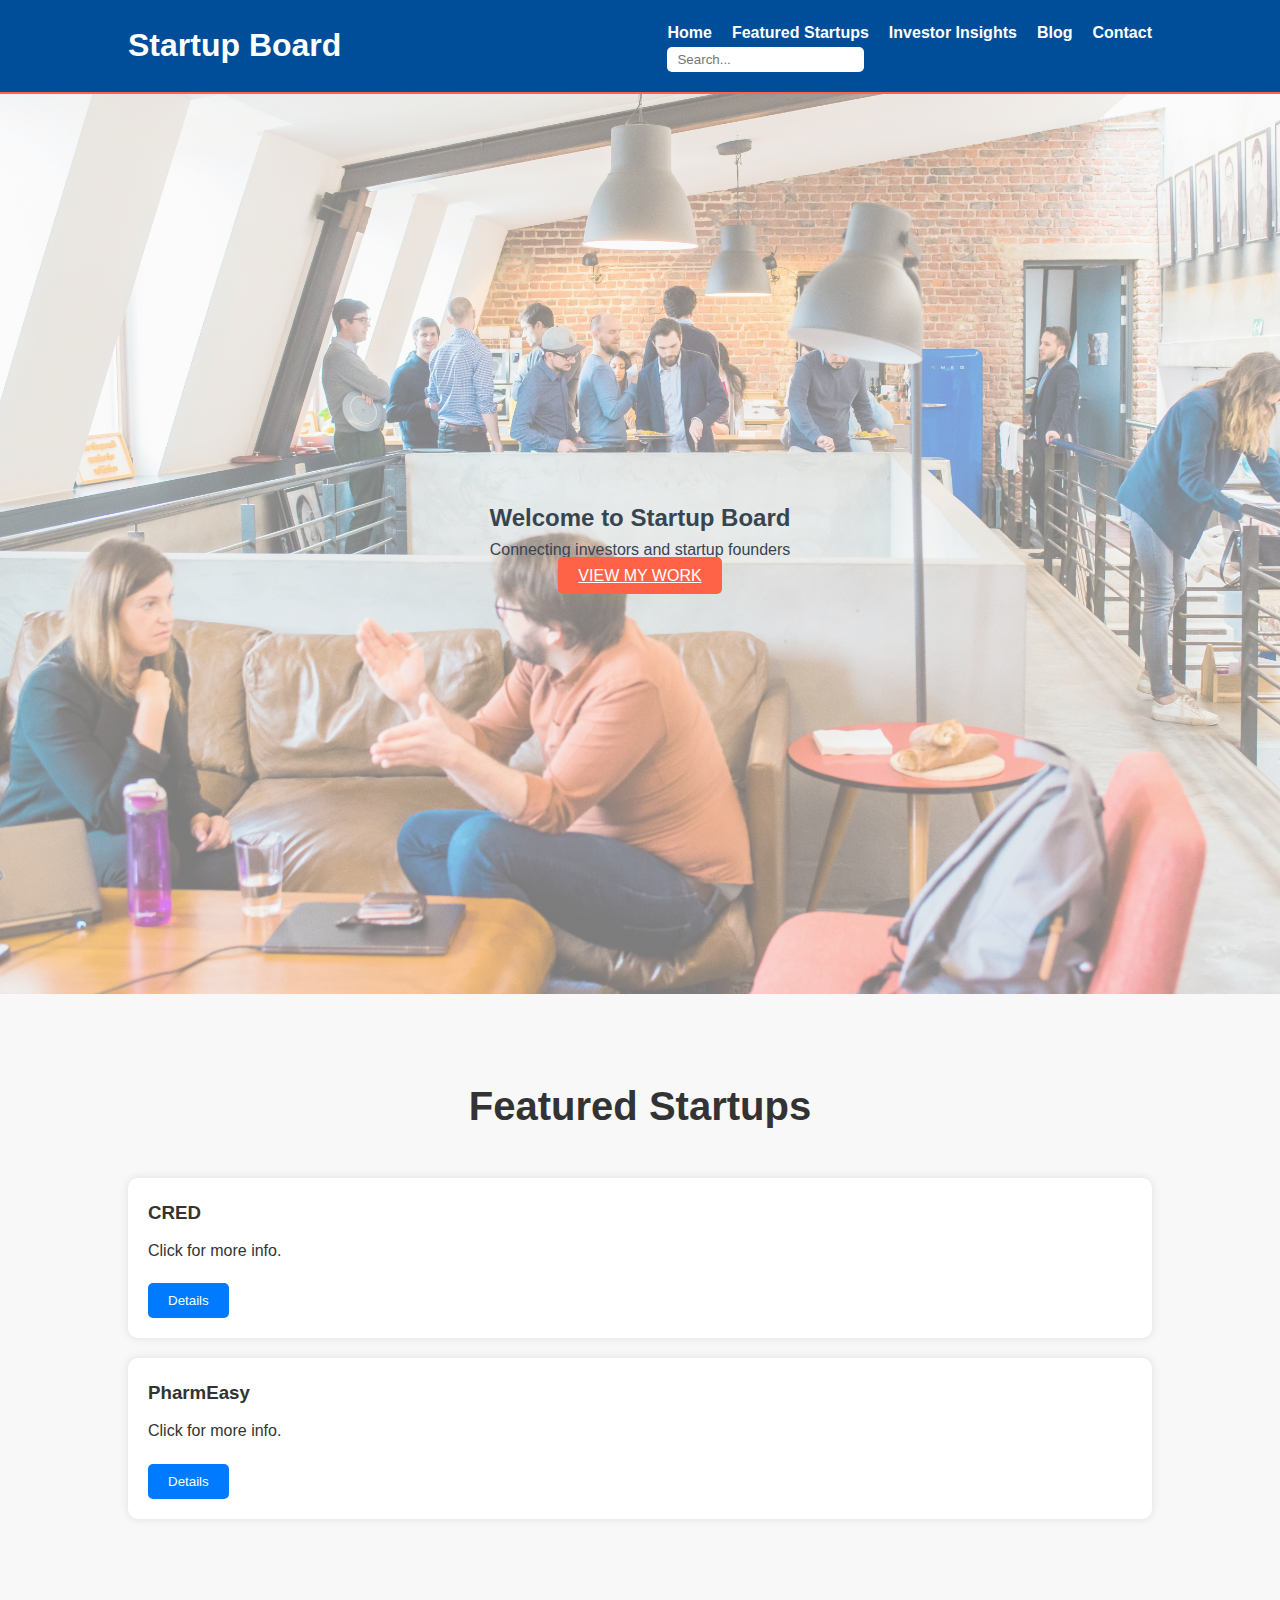
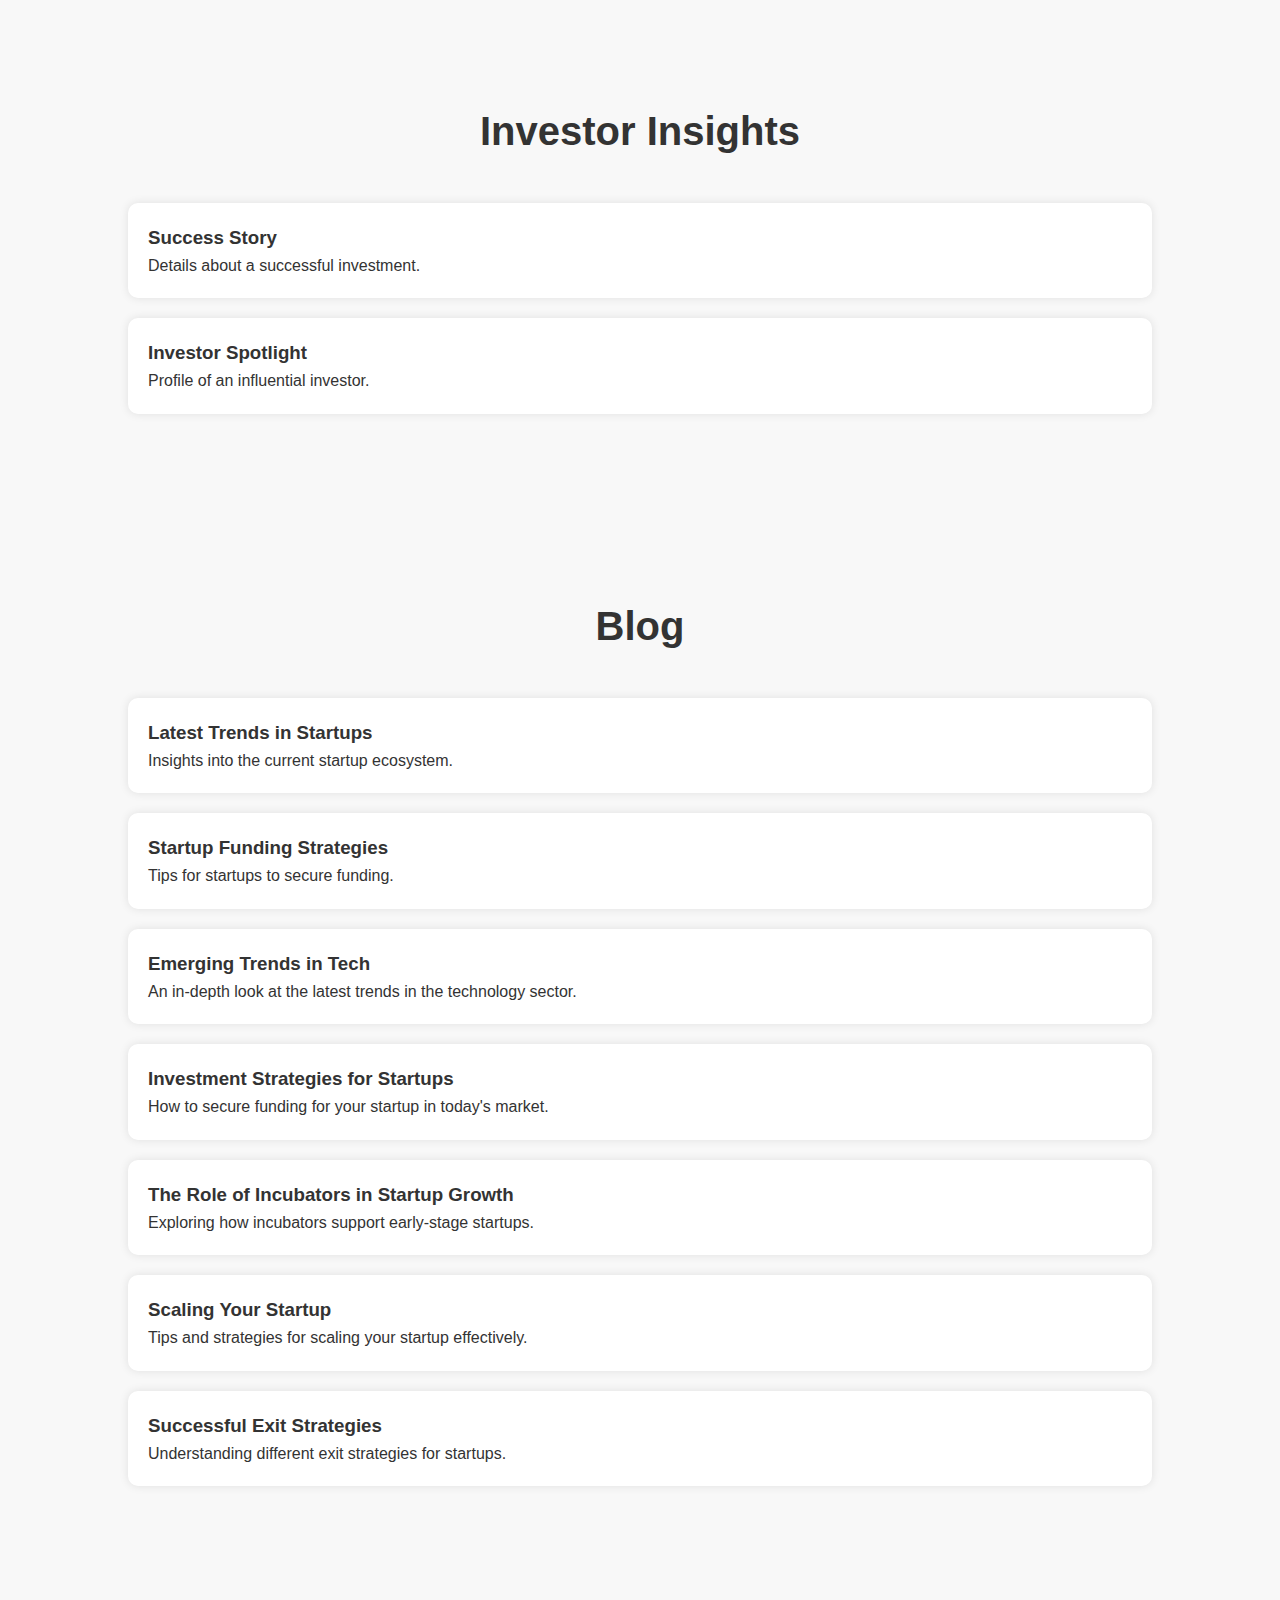
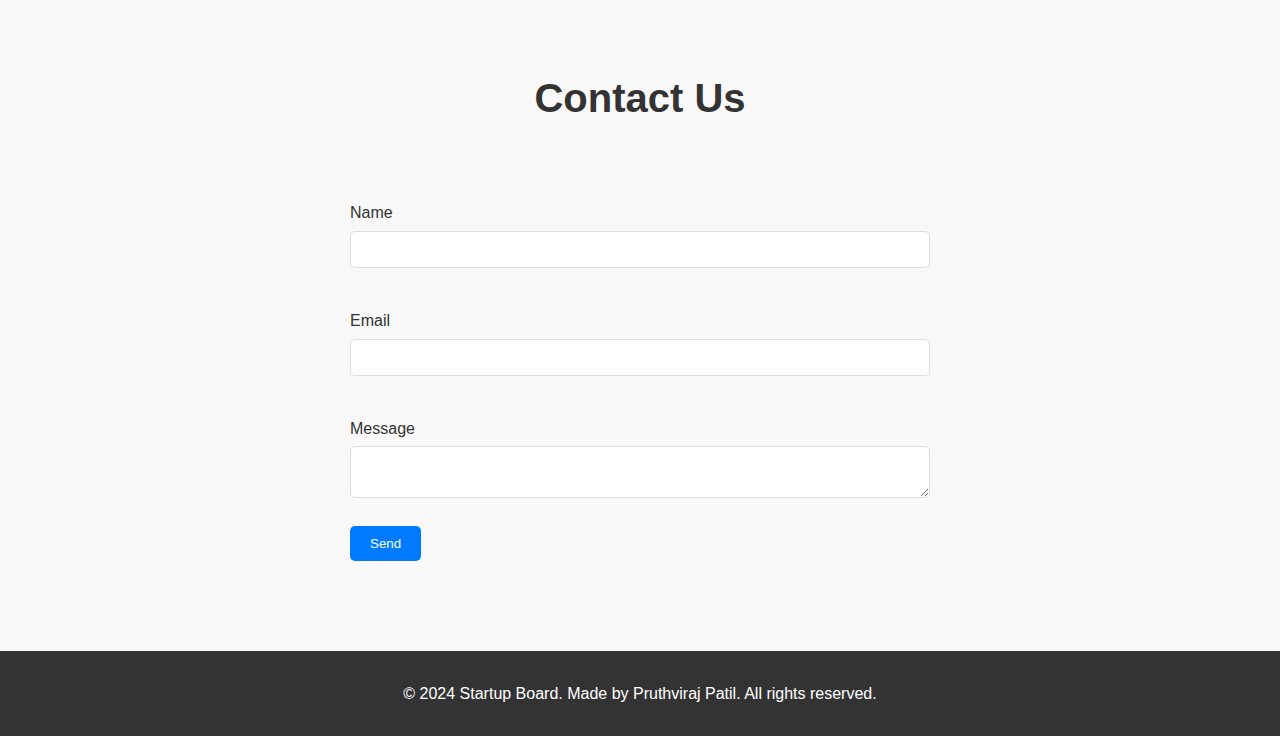
<file: index.html>
<!DOCTYPE html>
<html lang="en">
<head>
    <meta charset="UTF-8">
    <meta name="viewport" content="width=device-width, initial-scale=1.0">
    <title>Startup Board</title>
    <link rel="stylesheet" href="styles.css">
    <link rel="stylesheet" href="https://cdnjs.cloudflare.com/ajax/libs/animate.css/4.1.1/animate.min.css">
    <link rel="stylesheet" href="https://stackpath.bootstrapcdn.com/font-awesome/4.7.0/css/font-awesome.min.css">
    <link rel="icon" href="sb.png" type="image/x-icon">
</head>
<body>
    <header>
        <div class="container">
            <h1>Startup Board</h1>
            <nav>
                <ul>
                    <li><a href="#hero">Home</a></li>
                    <li><a href="#featured-startups">Featured Startups</a></li>
                    <li><a href="#investor-insights">Investor Insights</a></li>
                    <li><a href="#blog">Blog</a></li>
                    <li><a href="#contact">Contact</a></li>
                </ul>
                <input type="text" id="search" placeholder="Search...">
            </nav>
        </div>
    </header>

    <section id="hero">
        <div class="hero-content">
            <h2 class="animate__animated animate__fadeInUp">Welcome to Startup Board</h2>
            <p class="animate__animated animate__fadeInUp">Connecting investors and startup founders</p>
            <a href="#featured-startups" class="btn animate__animated animate__fadeInUp">View My Work</a>
        </div>
    </section>

    <section id="featured-startups">
        <div class="container">
            <h2 class="section-title">Featured Startups</h2>
            <div class="startup-card" data-details="Founded in 2018, CRED is a platform where you can pay your credit card bills and get rewarded for it. The platform has created a new model where users get “CRED coins” when they pay their bills through the CRED app. These coins can later be redeemed for buying any product, entering a contest, or joining any workshop. The startup is Bangalore based and provides a range of services like credit and a premium catalogue of products to the customers. The startup believes to incentivise people in order to improve their financial behaviour.

According to TechCrunch, CRED is the youngest Indian startup to be valued at around $2.2 billion. This 2-year-old startup has more than 6 million customers and about 22% of all credit card holders. As per the founder and CEO, Kunal Shah, the company is targeting affluent customers and has become one of the most talked-about startups.

Very few companies focus on the high-end base and continue strong growth over the years. CRED is also planning to introduce a feature where CRED coins can be used by over a thousand merchants. The startup is also planning to own an eCommerce store. It is clearly visible that the startup is planning a lot more than just providing reward coins to its customers.">
                <h3>CRED</h3>
                <p>Click for more info.</p>
                <button class="btn details-btn">Details</button>
            </div>
            <div class="startup-card" data-details="PharmEasy is an online pharmacy and medical store in India which specialises in OTC products, diagnostic tests, and medical instruments. The company was founded in 2015 in Mumbai, Maharashtra and has seen incredible growth since then.  It is an online pharmacy with every product you could ever imagine in an offline medical store.

During the COVID-19 pandemic, the company has become an essential service that has contributed to its growth. The competitors of PharmEasy in India are 1mg and Netmeds. This health tech startup has raised a massive $350 million, becoming the first Epharmacy unicorn in India. The funding has been raised after the merger of PharmEasy with its rival Medlife.

PharmEasy has acquired a 100 per cent stake in Medlife, and the latter got a 19.95% stake in the merged entity. Both the companies have joined hands and merged in order to beat off the competition from rival players like Netmeds (Reliance Jio), Flipkart and Amazon Pharmacy who have just entered the pharmacy segment in India.

The investors of PharmEasy are the ones who also invested in the startups like Swiggy and Byju’s. The founders Dharmil Sheth and Dr Dhaval Shah have planned to reach over 100,000 pharmacies in the next 12 months in the new geographical markets of India.">
                <h3>PharmEasy</h3>
                <p>Click for more info.</p>
                <button class="btn details-btn">Details</button>
            </div>
        </div>
    </section>

    <section id="investor-insights">
        <div class="container">
            <h2 class="section-title">Investor Insights</h2>
            <div class="insight">
                <h3>Success Story</h3>
                <p>Details about a successful investment.</p>
            </div>
            <div class="insight">
                <h3>Investor Spotlight</h3>
                <p>Profile of an influential investor.</p>
            </div>
        </div>
    </section>

    <section id="blog">
        <div class="container">
            <h2 class="section-title">Blog</h2>
            <div id="blog-posts">
                <div class="blog-post">
                    <h3>Latest Trends in Startups</h3>
                    <p>Insights into the current startup ecosystem.</p>
                </div>
                <div class="blog-post">
                    <h3>Startup Funding Strategies</h3>
                    <p>Tips for startups to secure funding.</p>
                </div>
            </div>
        </div>
    </section>

    <section id="contact">
        <div class="container">
            <h2 class="section-title">Contact Us</h2>
            <form action="https://start-up-board-by-pruthvi.vercel.app" method="post" id="contact-form">
                <label for="name">Name</label>
                <input type="text" id="name" name="name" required>
                <label for="email">Email</label>
                <input type="email" id="email" name="email" required>
                <label for="message">Message</label>
                <textarea id="message" name="message" required></textarea>
                <button type="submit">Send</button>
            </form>
        </div>
    </section>

    <footer>
        <div class="container">
            <p>&copy; 2024 Startup Board. Made by Pruthviraj Patil. All rights reserved.</p>
        </div>
    </footer>

    <div id="modal" class="modal">
        <div class="modal-content">
            <span class="close-btn">&times;</span>
            <h2>Details</h2>
            <p id="modal-details"></p>
        </div>
    </div>

    <script src="scripts.js"></script>
</body>
</html>
</file>
<file: styles.css>
/* Reset CSS */
* {
    margin: 0;
    padding: 0;
    box-sizing: border-box;
}

body {
    font-family: 'Roboto', sans-serif;
    line-height: 1.6;
    background-color: #f8f8f8;
    color: #333;
}

header {
    background: #004d99;
    color: #fff;
    padding: 20px 0;
    border-bottom: 2px solid #ff6347;
    position: sticky;
    top: 0;
    z-index: 1000;
}

header .container {
    display: flex;
    justify-content: space-between;
    align-items: center;
}

header h1 {
    margin: 0;
}

header nav ul {
    display: flex;
    list-style: none;
}

header nav ul li {
    margin-left: 20px;
}

header nav ul li a {
    color: #fff;
    text-decoration: none;
    font-weight: bold;
}

header nav input[type="text"] {
    padding: 5px 10px;
    border: none;
    border-radius: 5px;
    margin-left: 20px;
}

#hero {
    height: 100vh;
    position: relative;
    display: flex;
    justify-content: center;
    align-items: center;
    color: #36454F;
    text-align: center;
}

#hero::before {
    content: "";
    position: absolute;
    top: 0;
    left: 0;
    width: 100%;
    height: 100%;
    background-image: url('startup-background.jpg');
    background-size: cover;
    background-position: center;
    opacity: 0.5; /* Adjust the opacity for the transparency effect */
    z-index: -1;
}

#hero .btn {
    background: #ff6347;
    color: #fff;
    padding: 10px 20px;
    border: none;
    border-radius: 5px;
    cursor: pointer;
    text-transform: uppercase;
    margin-top: 20px;
}

#hero .btn:hover {
    background: #e55335;
}

section {
    padding: 80px 0;
}

.section-title {
    text-align: center;
    font-size: 2.5em;
    margin-bottom: 40px;
}

.container {
    width: 80%;
    margin: auto;
    max-width: 1200px;
}

.startup-card {
    background: #fff;
    padding: 20px;
    border-radius: 10px;
    box-shadow: 0 0 10px rgba(0, 0, 0, 0.1);
    margin-bottom: 20px;
    transition: transform 0.3s;
}

.startup-card:hover {
    transform: translateY(-5px);
}

.startup-card h3 {
    margin-bottom: 10px;
}

.startup-card p {
    margin-bottom: 20px;
}

.details-btn {
    background: #007bff;
    color: #fff;
    padding: 10px 20px;
    border: none;
    border-radius: 5px;
    cursor: pointer;
}

.details-btn:hover {
    background: #0056b3;
}

.insight {
    background: #fff;
    padding: 20px;
    border-radius: 10px;
    box-shadow: 0 0 10px rgba(0, 0, 0, 0.1);
    margin-bottom: 20px;
}

.blog-post {
    background: #fff;
    padding: 20px;
    border-radius: 10px;
    box-shadow: 0 0 10px rgba(0, 0, 0, 0.1);
    margin-bottom: 20px;
}

#contact form {
    max-width: 600px;
    margin: auto;
    padding: 10px;
}

#contact form label {
    display: block;
    margin: 20px 0 5px;
}

#contact form input, #contact form textarea {
    width: 100%;
    padding: 10px;
    border: 1px solid #ddd;
    border-radius: 5px;
    margin-bottom: 20px;
}

#contact form button {
    display: inline-block;
    background: #007bff;
    color: #fff;
    padding: 10px 20px;
    border: none;
    border-radius: 5px;
    cursor: pointer;
}

#contact form button:hover {
    background: #0056b3;
}

footer {
    background: #333;
    color: #fff;
    text-align: center;
    padding: 30px 0;
}

.modal {
    display: none;
    position: fixed;
    z-index: 1;
    left: 0;
    top: 0;
    width: 100%;
    height: 100%;
    overflow: auto;
    background-color: rgb(0, 0, 0);
    background-color: rgba(0, 0, 0, 0.4);
}

.modal-content {
    background-color: #fefefe;
    margin: 15% auto;
    padding: 20px;
    border: 1px solid #888;
    width: 80%;
}

.close-btn {
    color: #aaa;
    float: right;
    font-size: 28px;
    font-weight: bold;
}

.close-btn:hover,
.close-btn:focus {
    color: black;
    text-decoration: none;
    cursor: pointer;
}

@media (max-width: 768px) {
    header .container {
        flex-direction: column;
    }

    header nav ul {
        flex-direction: column;
        align-items: center;
    }

    header nav ul li {
        margin: 10px 0;
    }

    header nav input[type="text"] {
        margin: 10px 0;
    }

    .container {
        width: 90%;
    }

    .startup-card, .insight, .blog-post {
        margin: 20px 0;
    }
}
</file>
